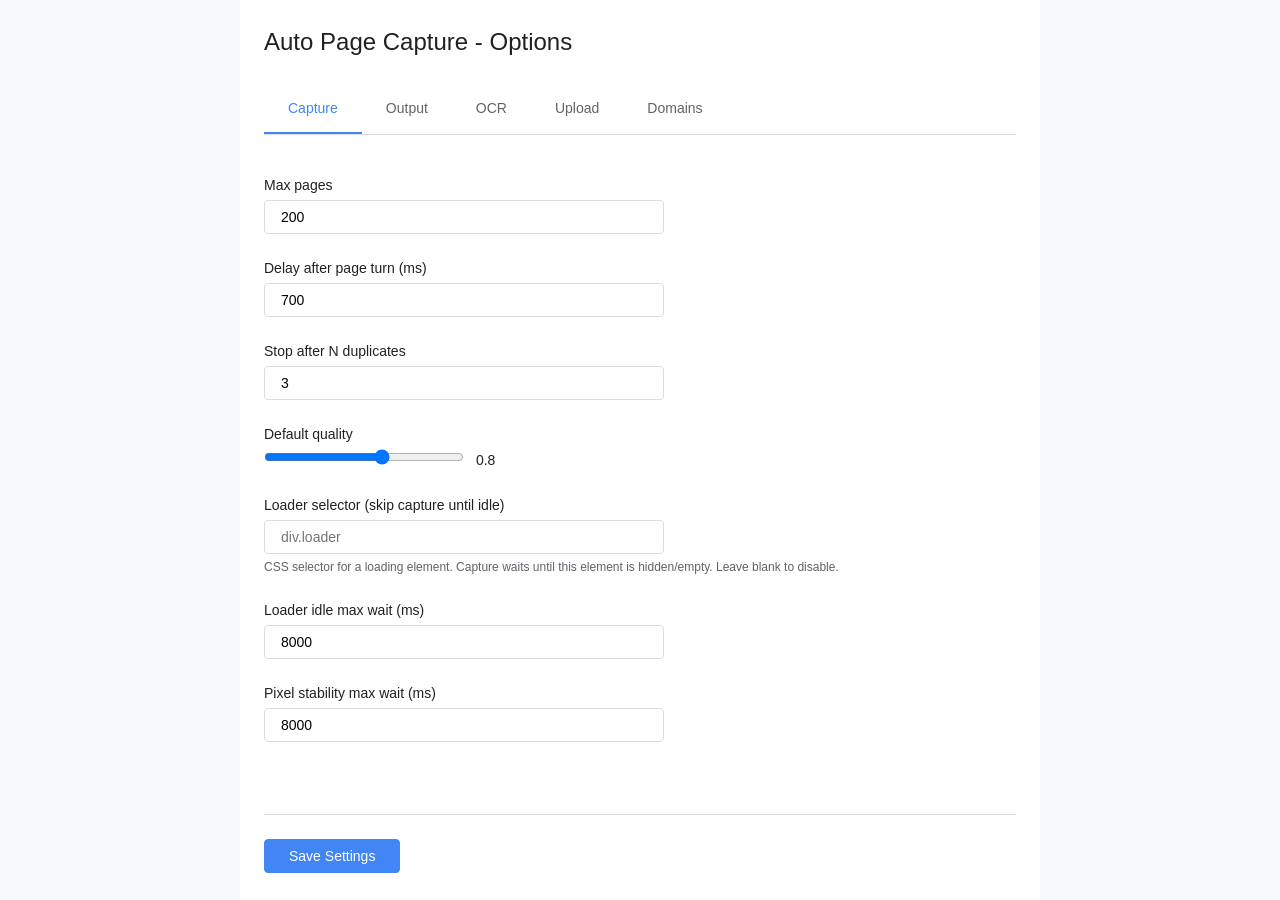
<file: options.html>
<!DOCTYPE html>
<html>
<head>
  <meta charset="UTF-8">
  <meta name="viewport" content="width=device-width, initial-scale=1.0">
  <title data-i18n="optionsTitle">Auto Page Capture - Options</title>
  <link rel="stylesheet" href="options.css">
</head>
<body>
  <div class="options-container">
    <h1 data-i18n="optionsTitle">Auto Page Capture - Options</h1>

    <!-- Tabs -->
    <div class="tabs">
      <button class="tab active" data-tab="capture" data-i18n="tabCapture">Capture</button>
      <button class="tab" data-tab="output" data-i18n="tabOutput">Output</button>
      <button class="tab" data-tab="ocr" data-i18n="tabOcr">OCR</button>
      <button class="tab" data-tab="upload" data-i18n="tabUpload">Upload</button>
      <button class="tab" data-tab="domains" data-i18n="tabDomains">Domains</button>
    </div>

    <!-- Capture Tab -->
    <div class="tab-content active" id="tab-capture">
      <div class="form-group">
        <label data-i18n="maxPages">Max pages</label>
        <input type="number" id="default-max-pages" value="200" min="1" max="1000">
      </div>

      <div class="form-group">
        <label data-i18n="delayMs">Delay after page turn (ms)</label>
        <input type="number" id="default-delay-ms" value="700" min="100" max="5000" step="100">
      </div>

      <div class="form-group">
        <label data-i18n="duplicateTolerance">Stop after N duplicates</label>
        <input type="number" id="default-duplicate-tolerance" value="3" min="1" max="10">
      </div>

      <div class="form-group">
        <label data-i18n="quality">Default quality</label>
        <input type="range" id="default-quality" min="0.5" max="1" step="0.1" value="0.8">
        <span id="quality-value">0.8</span>
      </div>

      <div class="form-group">
        <label data-i18n="notReadySelector">Loader selector (skip capture until idle)</label>
        <input type="text" id="default-not-ready-selector" placeholder="div.loader">
        <p class="help-text" data-i18n="notReadySelectorHelp">CSS selector for a loading element. Capture waits until this element is hidden/empty. Leave blank to disable.</p>
      </div>

      <div class="form-group">
        <label data-i18n="loaderMaxWait">Loader idle max wait (ms)</label>
        <input type="number" id="default-loader-max-wait" value="8000" min="1000" max="30000" step="500">
      </div>

      <div class="form-group">
        <label data-i18n="pixelStabilityMaxWait">Pixel stability max wait (ms)</label>
        <input type="number" id="default-pixel-stability-max-wait" value="8000" min="1000" max="30000" step="500">
      </div>
    </div>

    <!-- Output Tab -->
    <div class="tab-content" id="tab-output">
      <div class="form-group">
        <label data-i18n="pageSize">Default page size</label>
        <select id="default-page-size">
          <option value="auto" data-i18n="pageSizeAuto">Auto (match image)</option>
          <option value="A4" data-i18n="pageSizeA4">A4</option>
          <option value="Letter" data-i18n="pageSizeLetter">Letter</option>
        </select>
      </div>

      <div class="form-group">
        <label data-i18n="filenameTemplate">Filename template</label>
        <input type="text" id="filename-template" value="capture_{date}_{time}.pdf">
        <p class="help-text" data-i18n="filenameHelp">Variables: {title}, {date}, {time}, {domain}, {pageCount}</p>
      </div>
    </div>

    <!-- OCR Tab -->
    <div class="tab-content" id="tab-ocr">
      <div class="form-group">
        <label class="checkbox-label">
          <input type="checkbox" id="ocr-enabled">
          <span data-i18n="ocrEnable">Enable OCR (create searchable PDFs)</span>
        </label>
      </div>

      <div id="ocr-status" class="status-box">
        <span data-i18n="ocrCheckingDeps">Checking dependencies...</span>
      </div>

      <div id="ocr-settings">
        <div class="form-group">
          <label data-i18n="ocrEngine">OCR Engine</label>
          <select id="ocr-engine">
            <option value="apple">Apple Vision (Recommended for Japanese)</option>
            <option value="tesseract">Tesseract</option>
          </select>
          <p class="help-text" data-i18n="ocrEngineHelp">Apple Vision has better Japanese text recognition on macOS</p>
        </div>

        <div class="form-group">
          <label data-i18n="ocrLanguages">OCR Languages</label>
          <select id="ocr-languages">
            <option value="eng">English only</option>
            <option value="jpn">Japanese only</option>
            <option value="eng+jpn">English + Japanese</option>
          </select>
          <p class="help-text" data-i18n="ocrLanguagesHelp">Select the languages in your PDFs for better recognition</p>
        </div>

        <div class="form-group">
          <label class="checkbox-label">
            <input type="checkbox" id="ocr-deskew">
            <span data-i18n="ocrDeskew">Deskew pages (straighten tilted scans)</span>
          </label>
        </div>

        <div class="form-group">
          <label data-i18n="ocrOptimize">Optimization level</label>
          <input type="range" id="ocr-optimize" min="0" max="3" step="1" value="1">
          <span id="ocr-optimize-value">1</span>
          <p class="help-text" data-i18n="ocrOptimizeHelp">0=none, 1=lossless, 2=lossy, 3=aggressive (smaller file)</p>
        </div>
      </div>

      <div id="ocr-install-help" class="help-box" style="display: none;">
        <h4 data-i18n="ocrInstallTitle">Installation Required</h4>
        <p data-i18n="ocrInstallDesc">OCR requires additional software to be installed:</p>
        <pre>brew install ocrmypdf tesseract tesseract-lang</pre>
        <p data-i18n="ocrInstallScript">Then run the install script:</p>
        <pre>cd native_host && ./install_macos.sh</pre>
      </div>
    </div>

    <!-- Upload Tab -->
    <div class="tab-content" id="tab-upload">
      <div class="form-group">
        <label class="checkbox-label">
          <input type="checkbox" id="upload-enabled">
          <span data-i18n="uploadEnabled">Enable upload</span>
        </label>
      </div>

      <div id="upload-settings">
        <div class="form-group">
          <label data-i18n="uploadEndpoint">Endpoint URL</label>
          <input type="url" id="upload-endpoint" placeholder="https://example.com/upload">
          <span id="endpoint-status" class="status-text"></span>
        </div>

        <div class="form-group">
          <label data-i18n="uploadAuthHeader">Auth header name</label>
          <input type="text" id="upload-auth-header" placeholder="Authorization">
        </div>

        <div class="form-group">
          <label data-i18n="uploadAuthToken">Auth token</label>
          <input type="password" id="upload-auth-token" placeholder="Bearer your-token">
        </div>

        <div class="form-group">
          <label data-i18n="uploadMethod">Upload method</label>
          <select id="upload-method">
            <option value="POST" data-i18n="uploadMethodPost">POST multipart</option>
            <option value="PUT" data-i18n="uploadMethodPut">PUT raw body</option>
          </select>
        </div>
      </div>
    </div>

    <!-- Domains Tab -->
    <div class="tab-content" id="tab-domains">
      <!-- Allowlist -->
      <div class="domain-section">
        <h3 data-i18n="allowlistTitle">Allowed Domains</h3>
        <p class="help-text" data-i18n="allowlistDesc">Add domains where capture is allowed. Subdomains are included automatically.</p>

        <div class="domain-input">
          <input type="text" id="new-allowlist-domain" placeholder="example.com">
          <button id="btn-add-allowlist" class="btn" data-i18n="addDomain">Add</button>
        </div>

        <ul id="allowlist" class="domain-list"></ul>
      </div>

      <!-- Blocklist -->
      <div class="domain-section">
        <h3 data-i18n="blocklistTitle">Blocked Domains</h3>
        <p class="help-text" data-i18n="blocklistDesc">These domains are blocked and cannot be removed.</p>

        <ul id="blocklist" class="domain-list"></ul>
      </div>
    </div>

    <!-- Save Button -->
    <div class="actions">
      <button id="btn-save" class="btn btn-primary" data-i18n="saveSettings">Save Settings</button>
      <span id="save-status" class="status-text"></span>
    </div>
  </div>

  <script src="options.js" type="module"></script>
</body>
</html>
</file>
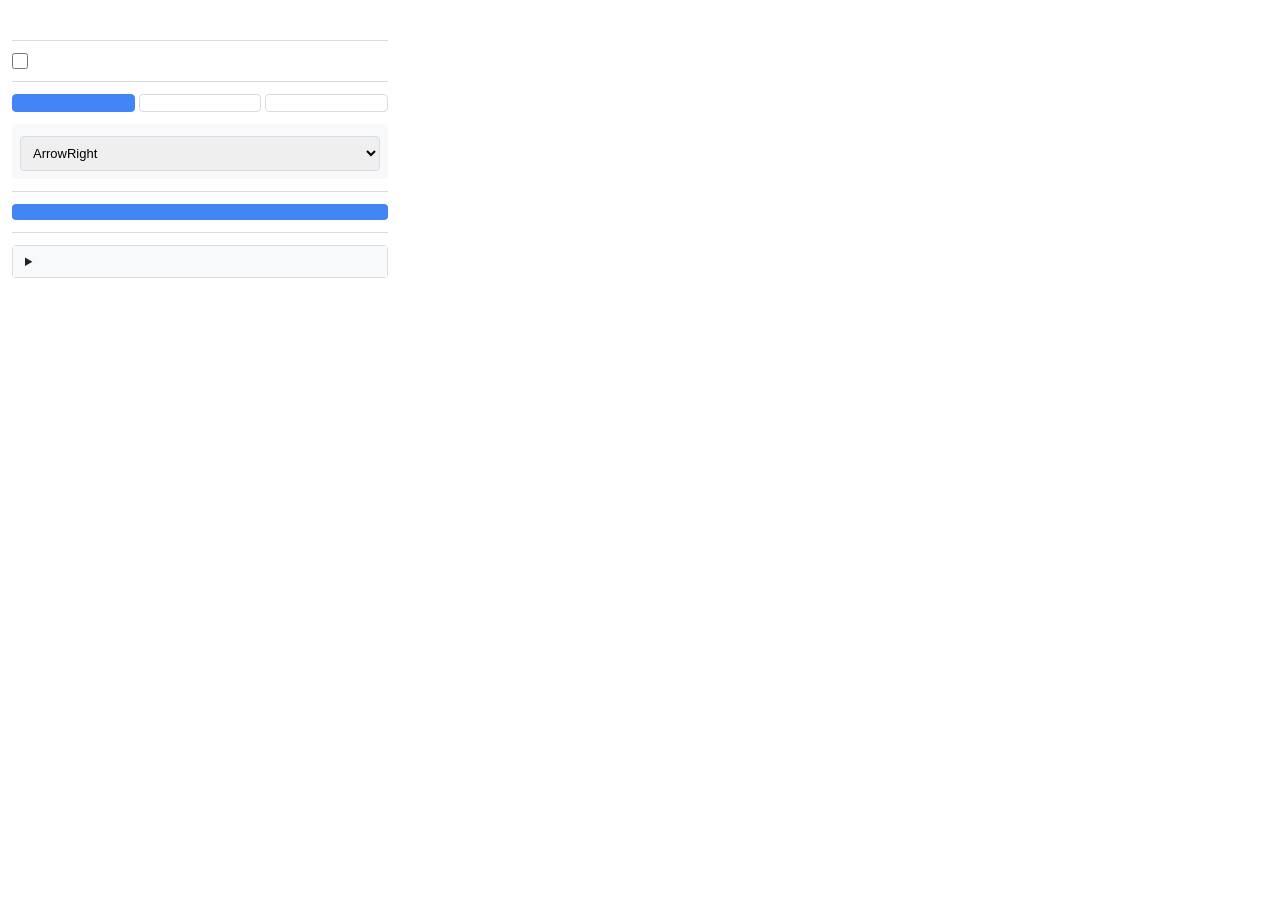
<file: popup.html>
<!DOCTYPE html>
<html>
<head>
  <meta charset="UTF-8">
  <meta name="viewport" content="width=device-width, initial-scale=1.0">
  <link rel="stylesheet" href="popup.css">
</head>
<body>
  <div class="popup-container">
    <!-- Status Section -->
    <div id="status-section" class="section">
      <div id="domain-status" class="status-indicator"></div>
    </div>

    <!-- Recovery Banner -->
    <div id="recovery-banner" class="banner hidden">
      <span id="recovery-message"></span>
      <div class="banner-actions">
        <button id="btn-resume" class="btn btn-small"></button>
        <button id="btn-build-partial" class="btn btn-small"></button>
        <button id="btn-delete-recovery" class="btn btn-small btn-danger"></button>
      </div>
    </div>

    <!-- Confirmation Section -->
    <div id="confirmation-section" class="section">
      <label class="checkbox-label">
        <input type="checkbox" id="confirm-rights">
        <span data-i18n="confirmRights"></span>
      </label>
    </div>

    <!-- Mode Section -->
    <div id="mode-section" class="section">
      <div class="mode-tabs">
        <button class="mode-tab active" data-mode="keyboard" data-i18n="modeKeyboard"></button>
        <button class="mode-tab" data-mode="click" data-i18n="modeClick"></button>
        <button class="mode-tab" data-mode="scroll" data-i18n="modeScroll"></button>
      </div>

      <!-- Keyboard mode options -->
      <div id="keyboard-options" class="mode-options">
        <label>
          <span data-i18n="keyLabel"></span>
          <select id="key-select">
            <option value="ArrowRight">ArrowRight</option>
            <option value="ArrowLeft">ArrowLeft</option>
            <option value="ArrowDown">ArrowDown</option>
            <option value="ArrowUp">ArrowUp</option>
            <option value="Space">Space</option>
            <option value="Enter">Enter</option>
            <option value="PageDown">PageDown</option>
            <option value="PageUp">PageUp</option>
          </select>
        </label>
      </div>

      <!-- Click mode options -->
      <div id="click-options" class="mode-options hidden">
        <label>
          <span data-i18n="selectorLabel"></span>
          <input type="text" id="next-selector" placeholder=".next-button">
        </label>
      </div>

      <!-- Scroll mode options -->
      <div id="scroll-options" class="mode-options hidden">
        <p class="hint">Scrolls down by viewport height</p>
      </div>
    </div>

    <!-- Control Buttons -->
    <div id="control-section" class="section">
      <button id="btn-start" class="btn btn-primary" data-i18n="startCapture"></button>
      <button id="btn-stop" class="btn btn-danger hidden" data-i18n="stopCapture"></button>
    </div>

    <!-- Progress Section -->
    <div id="progress-section" class="section hidden">
      <div class="progress-item">
        <span id="progress-pages"></span>
      </div>
      <div class="progress-item">
        <span id="progress-elapsed"></span>
      </div>
      <div class="progress-item">
        <span id="progress-avg"></span>
      </div>
      <div class="progress-item" id="progress-remaining-row">
        <span id="progress-remaining"></span>
      </div>
      <div id="paused-notice" class="notice hidden" data-i18n="capturePaused"></div>
    </div>

    <!-- Advanced Settings -->
    <details id="advanced-section" class="section">
      <summary data-i18n="advancedSettings"></summary>
      <div class="advanced-content">
        <label>
          <span data-i18n="maxPages"></span>
          <input type="number" id="max-pages" value="200" min="1" max="1000">
        </label>
        <label>
          <span data-i18n="delayMs"></span>
          <input type="number" id="delay-ms" value="700" min="100" max="5000" step="100">
        </label>
        <label>
          <span data-i18n="waitSelector"></span>
          <input type="text" id="wait-selector" placeholder="">
        </label>
        <label>
          <span data-i18n="endSelector"></span>
          <input type="text" id="end-selector" placeholder="">
        </label>
        <label>
          <span data-i18n="notReadySelector"></span>
          <input type="text" id="not-ready-selector" placeholder="div.loader">
        </label>
        <label>
          <span data-i18n="duplicateTolerance"></span>
          <input type="number" id="duplicate-tolerance" value="3" min="1" max="10">
        </label>
        <label>
          <span data-i18n="quality"></span>
          <input type="range" id="quality" min="0.5" max="1" step="0.1" value="0.8">
          <span id="quality-value">0.8</span>
        </label>
        <label>
          <span data-i18n="pageSize"></span>
          <select id="page-size">
            <option value="auto" data-i18n="pageSizeAuto"></option>
            <option value="A4" data-i18n="pageSizeA4"></option>
            <option value="Letter" data-i18n="pageSizeLetter"></option>
          </select>
        </label>
      </div>
    </details>

    <!-- Export Section -->
    <div id="export-section" class="section hidden">
      <button id="btn-download" class="btn btn-primary" data-i18n="downloadPdf"></button>
      <button id="btn-upload" class="btn hidden" data-i18n="uploadPdf"></button>
    </div>

    <!-- Stop Prompt -->
    <div id="stop-prompt" class="modal hidden">
      <div class="modal-content">
        <p id="stop-prompt-message"></p>
        <div class="modal-actions">
          <button id="btn-build-pdf" class="btn btn-primary" data-i18n="buildPdf"></button>
          <button id="btn-discard" class="btn btn-danger" data-i18n="discardCapture"></button>
        </div>
      </div>
    </div>

    <!-- Status Messages -->
    <div id="status-message" class="status-message hidden"></div>
  </div>

  <script src="popup.js" type="module"></script>
</body>
</html>
</file>
<file: options.css>
/* Options Page Styles */
:root {
  --primary-color: #4285f4;
  --primary-hover: #3367d6;
  --danger-color: #ea4335;
  --danger-hover: #c5221f;
  --success-color: #34a853;
  --warning-color: #fbbc04;
  --text-color: #202124;
  --text-secondary: #5f6368;
  --border-color: #dadce0;
  --bg-color: #ffffff;
  --bg-secondary: #f8f9fa;
  --spacing-xs: 4px;
  --spacing-sm: 8px;
  --spacing-md: 16px;
  --spacing-lg: 24px;
  --spacing-xl: 32px;
  --border-radius: 4px;
}

* {
  box-sizing: border-box;
  margin: 0;
  padding: 0;
}

body {
  font-family: 'Segoe UI', Roboto, Arial, sans-serif;
  font-size: 14px;
  color: var(--text-color);
  background: var(--bg-secondary);
  line-height: 1.5;
}

.options-container {
  max-width: 800px;
  margin: 0 auto;
  padding: var(--spacing-lg);
  background: var(--bg-color);
  min-height: 100vh;
}

h1 {
  font-size: 24px;
  font-weight: 400;
  margin-bottom: var(--spacing-lg);
  color: var(--text-color);
}

h3 {
  font-size: 16px;
  font-weight: 500;
  margin-bottom: var(--spacing-sm);
}

/* Tabs */
.tabs {
  display: flex;
  border-bottom: 1px solid var(--border-color);
  margin-bottom: var(--spacing-lg);
}

.tab {
  padding: var(--spacing-md) var(--spacing-lg);
  border: none;
  background: none;
  cursor: pointer;
  font-size: 14px;
  color: var(--text-secondary);
  border-bottom: 2px solid transparent;
  transition: all 0.2s;
}

.tab:hover {
  color: var(--primary-color);
}

.tab.active {
  color: var(--primary-color);
  border-bottom-color: var(--primary-color);
}

/* Tab Content */
.tab-content {
  display: none;
  padding: var(--spacing-md) 0;
}

.tab-content.active {
  display: block;
}

/* Form Groups */
.form-group {
  margin-bottom: var(--spacing-lg);
}

.form-group label {
  display: block;
  margin-bottom: var(--spacing-xs);
  font-weight: 500;
}

.form-group input[type="text"],
.form-group input[type="url"],
.form-group input[type="password"],
.form-group input[type="number"],
.form-group select {
  width: 100%;
  max-width: 400px;
  padding: var(--spacing-sm) var(--spacing-md);
  border: 1px solid var(--border-color);
  border-radius: var(--border-radius);
  font-size: 14px;
}

.form-group input:focus,
.form-group select:focus {
  outline: none;
  border-color: var(--primary-color);
  box-shadow: 0 0 0 2px rgba(66, 133, 244, 0.2);
}

.form-group input[type="range"] {
  width: 200px;
  margin-right: var(--spacing-sm);
}

.help-text {
  font-size: 12px;
  color: var(--text-secondary);
  margin-top: var(--spacing-xs);
}

/* Checkbox */
.checkbox-label {
  display: flex;
  align-items: center;
  gap: var(--spacing-sm);
  cursor: pointer;
  font-weight: normal;
}

.checkbox-label input[type="checkbox"] {
  width: 18px;
  height: 18px;
  cursor: pointer;
}

/* Domain Section */
.domain-section {
  margin-bottom: var(--spacing-xl);
  padding-bottom: var(--spacing-lg);
  border-bottom: 1px solid var(--border-color);
}

.domain-section:last-child {
  border-bottom: none;
}

.domain-input {
  display: flex;
  gap: var(--spacing-sm);
  margin-bottom: var(--spacing-md);
}

.domain-input input {
  flex: 1;
  max-width: 300px;
  padding: var(--spacing-sm) var(--spacing-md);
  border: 1px solid var(--border-color);
  border-radius: var(--border-radius);
  font-size: 14px;
}

.domain-list {
  list-style: none;
  max-width: 400px;
}

.domain-list li {
  display: flex;
  justify-content: space-between;
  align-items: center;
  padding: var(--spacing-sm) var(--spacing-md);
  background: var(--bg-secondary);
  border-radius: var(--border-radius);
  margin-bottom: var(--spacing-xs);
}

.domain-list li.blocked {
  background: #fce8e6;
  color: var(--danger-color);
}

.domain-list li button {
  padding: var(--spacing-xs) var(--spacing-sm);
  font-size: 12px;
}

/* Buttons */
.btn {
  padding: var(--spacing-sm) var(--spacing-lg);
  border: 1px solid var(--border-color);
  border-radius: var(--border-radius);
  background: var(--bg-color);
  cursor: pointer;
  font-size: 14px;
  transition: all 0.2s;
}

.btn:hover {
  background: var(--bg-secondary);
}

.btn-primary {
  background: var(--primary-color);
  color: white;
  border-color: var(--primary-color);
}

.btn-primary:hover {
  background: var(--primary-hover);
  border-color: var(--primary-hover);
}

.btn-danger {
  background: var(--danger-color);
  color: white;
  border-color: var(--danger-color);
}

.btn-danger:hover {
  background: var(--danger-hover);
  border-color: var(--danger-hover);
}

/* Actions */
.actions {
  margin-top: var(--spacing-xl);
  padding-top: var(--spacing-lg);
  border-top: 1px solid var(--border-color);
  display: flex;
  align-items: center;
  gap: var(--spacing-md);
}

/* Status Text */
.status-text {
  font-size: 12px;
  margin-left: var(--spacing-sm);
}

.status-text.success {
  color: var(--success-color);
}

.status-text.error {
  color: var(--danger-color);
}

.status-text.loading {
  color: var(--text-secondary);
}

/* Upload Settings */
#upload-settings {
  margin-top: var(--spacing-md);
  padding: var(--spacing-md);
  background: var(--bg-secondary);
  border-radius: var(--border-radius);
}

#upload-settings.disabled {
  opacity: 0.5;
  pointer-events: none;
}

/* OCR Settings */
#ocr-settings {
  margin-top: var(--spacing-md);
  padding: var(--spacing-md);
  background: var(--bg-secondary);
  border-radius: var(--border-radius);
}

#ocr-settings.disabled {
  opacity: 0.5;
  pointer-events: none;
}

/* Status Box */
.status-box {
  padding: var(--spacing-md);
  border-radius: var(--border-radius);
  margin-bottom: var(--spacing-md);
  font-size: 13px;
  line-height: 1.6;
}

.status-box.success {
  background: #e6f4ea;
  border: 1px solid var(--success-color);
  color: #137333;
}

.status-box.error {
  background: #fce8e6;
  border: 1px solid var(--danger-color);
  color: var(--danger-color);
}

/* Help Box */
.help-box {
  padding: var(--spacing-md);
  background: #fff8e1;
  border: 1px solid var(--warning-color);
  border-radius: var(--border-radius);
  margin-top: var(--spacing-md);
}

.help-box h4 {
  margin-bottom: var(--spacing-sm);
  color: #e65100;
}

.help-box p {
  margin-bottom: var(--spacing-sm);
  font-size: 13px;
}

.help-box pre {
  background: #f5f5f5;
  padding: var(--spacing-sm) var(--spacing-md);
  border-radius: var(--border-radius);
  font-family: 'Monaco', 'Menlo', monospace;
  font-size: 12px;
  overflow-x: auto;
  margin-bottom: var(--spacing-sm);
}
</file>
<file: popup.css>
/* Popup Styles */
:root {
  --primary-color: #4285f4;
  --primary-hover: #3367d6;
  --danger-color: #ea4335;
  --danger-hover: #c5221f;
  --success-color: #34a853;
  --warning-color: #fbbc04;
  --text-color: #202124;
  --text-secondary: #5f6368;
  --border-color: #dadce0;
  --bg-color: #ffffff;
  --bg-secondary: #f8f9fa;
  --spacing-xs: 4px;
  --spacing-sm: 8px;
  --spacing-md: 12px;
  --spacing-lg: 16px;
  --border-radius: 4px;
}

* {
  box-sizing: border-box;
  margin: 0;
  padding: 0;
}

body {
  font-family: 'Segoe UI', Roboto, Arial, sans-serif;
  font-size: 13px;
  color: var(--text-color);
  background: var(--bg-color);
  min-width: 320px;
  max-width: 400px;
}

.popup-container {
  padding: var(--spacing-md);
}

.section {
  margin-bottom: var(--spacing-md);
  padding-bottom: var(--spacing-md);
  border-bottom: 1px solid var(--border-color);
}

.section:last-child {
  border-bottom: none;
  margin-bottom: 0;
}

/* Status Indicator */
.status-indicator {
  padding: var(--spacing-sm) var(--spacing-md);
  border-radius: var(--border-radius);
  font-weight: 500;
  text-align: center;
}

.status-indicator.allowed {
  background: #e6f4ea;
  color: var(--success-color);
}

.status-indicator.blocked {
  background: #fce8e6;
  color: var(--danger-color);
}

.status-indicator.not-allowed {
  background: #fef7e0;
  color: #e37400;
}

/* Banner */
.banner {
  background: var(--bg-secondary);
  padding: var(--spacing-sm);
  border-radius: var(--border-radius);
  margin-bottom: var(--spacing-md);
}

.banner-actions {
  display: flex;
  gap: var(--spacing-xs);
  margin-top: var(--spacing-sm);
}

/* Checkbox */
.checkbox-label {
  display: flex;
  align-items: center;
  gap: var(--spacing-sm);
  cursor: pointer;
}

.checkbox-label input[type="checkbox"] {
  width: 16px;
  height: 16px;
  cursor: pointer;
}

/* Mode Tabs */
.mode-tabs {
  display: flex;
  gap: var(--spacing-xs);
  margin-bottom: var(--spacing-md);
}

.mode-tab {
  flex: 1;
  padding: var(--spacing-sm) var(--spacing-md);
  border: 1px solid var(--border-color);
  background: var(--bg-color);
  cursor: pointer;
  border-radius: var(--border-radius);
  font-size: 12px;
  transition: all 0.2s;
}

.mode-tab:hover {
  background: var(--bg-secondary);
}

.mode-tab.active {
  background: var(--primary-color);
  color: white;
  border-color: var(--primary-color);
}

/* Mode Options */
.mode-options {
  padding: var(--spacing-sm);
  background: var(--bg-secondary);
  border-radius: var(--border-radius);
}

.mode-options label {
  display: flex;
  flex-direction: column;
  gap: var(--spacing-xs);
}

.mode-options input,
.mode-options select {
  padding: var(--spacing-sm);
  border: 1px solid var(--border-color);
  border-radius: var(--border-radius);
  font-size: 13px;
}

.hint {
  color: var(--text-secondary);
  font-size: 12px;
  font-style: italic;
}

/* Buttons */
.btn {
  padding: var(--spacing-sm) var(--spacing-lg);
  border: none;
  border-radius: var(--border-radius);
  cursor: pointer;
  font-size: 13px;
  font-weight: 500;
  transition: all 0.2s;
}

.btn:disabled {
  opacity: 0.5;
  cursor: not-allowed;
}

.btn-primary {
  background: var(--primary-color);
  color: white;
}

.btn-primary:hover:not(:disabled) {
  background: var(--primary-hover);
}

.btn-danger {
  background: var(--danger-color);
  color: white;
}

.btn-danger:hover:not(:disabled) {
  background: var(--danger-hover);
}

.btn-small {
  padding: var(--spacing-xs) var(--spacing-sm);
  font-size: 11px;
}

#control-section {
  display: flex;
  gap: var(--spacing-sm);
}

#control-section .btn {
  flex: 1;
}

/* Progress */
#progress-section {
  background: var(--bg-secondary);
  padding: var(--spacing-md);
  border-radius: var(--border-radius);
}

.progress-item {
  display: flex;
  justify-content: space-between;
  margin-bottom: var(--spacing-xs);
  font-size: 12px;
}

.progress-item:last-child {
  margin-bottom: 0;
}

.notice {
  background: #fef7e0;
  color: #e37400;
  padding: var(--spacing-sm);
  border-radius: var(--border-radius);
  margin-top: var(--spacing-sm);
  text-align: center;
  font-size: 12px;
}

/* Advanced Settings */
#advanced-section {
  border: 1px solid var(--border-color);
  border-radius: var(--border-radius);
  padding: 0;
}

#advanced-section summary {
  padding: var(--spacing-sm) var(--spacing-md);
  cursor: pointer;
  font-weight: 500;
  background: var(--bg-secondary);
}

#advanced-section[open] summary {
  border-bottom: 1px solid var(--border-color);
}

.advanced-content {
  padding: var(--spacing-md);
  display: flex;
  flex-direction: column;
  gap: var(--spacing-sm);
}

.advanced-content label {
  display: flex;
  flex-direction: column;
  gap: var(--spacing-xs);
  font-size: 12px;
}

.advanced-content input,
.advanced-content select {
  padding: var(--spacing-sm);
  border: 1px solid var(--border-color);
  border-radius: var(--border-radius);
  font-size: 13px;
}

.advanced-content input[type="range"] {
  padding: 0;
}

/* Export Section */
#export-section {
  display: flex;
  gap: var(--spacing-sm);
}

#export-section .btn {
  flex: 1;
}

/* Modal */
.modal {
  position: fixed;
  top: 0;
  left: 0;
  right: 0;
  bottom: 0;
  background: rgba(0, 0, 0, 0.5);
  display: flex;
  align-items: center;
  justify-content: center;
  z-index: 100;
}

.modal-content {
  background: white;
  padding: var(--spacing-lg);
  border-radius: var(--border-radius);
  max-width: 280px;
  text-align: center;
}

.modal-content p {
  margin-bottom: var(--spacing-md);
}

.modal-actions {
  display: flex;
  gap: var(--spacing-sm);
  justify-content: center;
}

/* Status Message */
.status-message {
  position: fixed;
  bottom: var(--spacing-md);
  left: var(--spacing-md);
  right: var(--spacing-md);
  padding: var(--spacing-sm) var(--spacing-md);
  border-radius: var(--border-radius);
  text-align: center;
  font-size: 12px;
  z-index: 50;
}

.status-message.success {
  background: #e6f4ea;
  color: var(--success-color);
}

.status-message.error {
  background: #fce8e6;
  color: var(--danger-color);
}

.status-message.info {
  background: #e8f0fe;
  color: var(--primary-color);
}

/* Utility */
.hidden {
  display: none !important;
}
</file>
